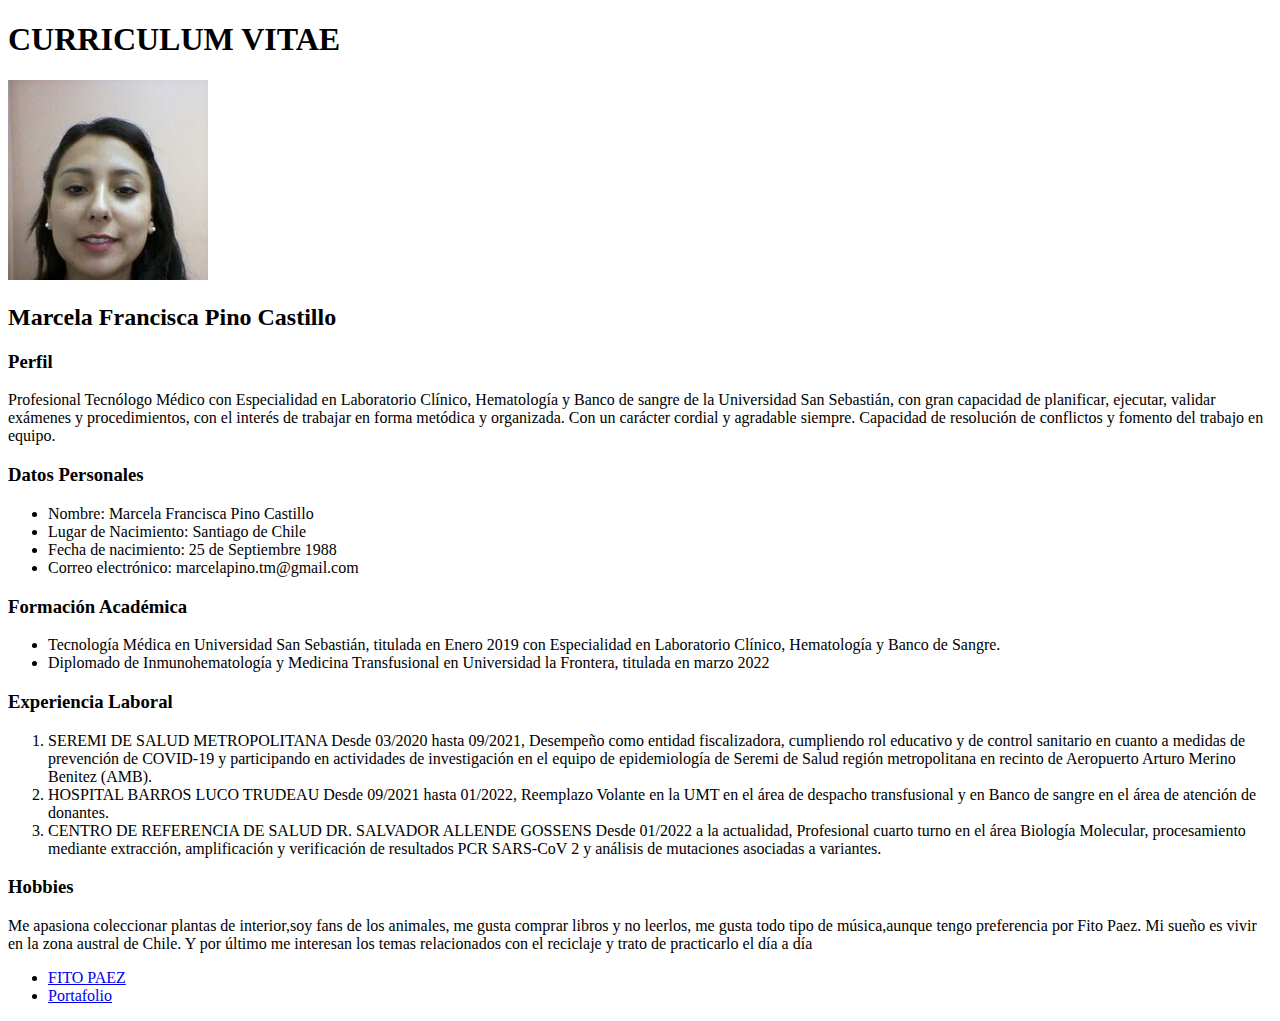
<file: Desafio 1/index.html>
<!DOCTYPE html>
<html lang="en">
<head>
    <meta charset="UTF-8">
    <meta http-equiv="X-UA-Compatible" content="IE=edge">
    <meta name="viewport" content="width=device-width, initial-scale=1.0">
    <title>CV Marcela Pino Castillo</title>
</head>
<body>
    <h1>CURRICULUM VITAE</h1>
<img src="assets/img/medium_foto_cv.jpg">
<h2>Marcela Francisca Pino Castillo</h2>
<h3>Perfil</h3>
<p>Profesional Tecnólogo Médico con
    Especialidad en Laboratorio Clínico,
    Hematología y Banco de sangre de la
    Universidad San Sebastián, con gran
    capacidad de planificar, ejecutar,
    validar exámenes y procedimientos,
    con el interés de trabajar en forma
    metódica y organizada. Con un
    carácter cordial y agradable siempre.
    Capacidad de resolución de
    conflictos y fomento del trabajo en
    equipo.</p>
<h3>Datos Personales</h3>
<ul>
    <li>Nombre: Marcela Francisca Pino Castillo</li>
    <li>Lugar de Nacimiento: Santiago de Chile</li>
    <li>Fecha de nacimiento: 25 de Septiembre 1988</li>
    <li>Correo electrónico: marcelapino.tm@gmail.com</li>
</ul>
<h3>Formación Académica</h3>
<ul>
    <li>Tecnología Médica en Universidad San Sebastián, titulada en Enero 2019
        con Especialidad en Laboratorio Clínico, Hematología y Banco de
        Sangre.</li>
<li>Diplomado de Inmunohematología y Medicina Transfusional en Universidad la Frontera, titulada en marzo 2022</li>
</ul>
<h3>Experiencia Laboral</h3>
<ol>
    <li>SEREMI DE SALUD METROPOLITANA
        Desde 03/2020 hasta 09/2021,
        Desempeño como entidad fiscalizadora, cumpliendo rol educativo y de control sanitario en cuanto a medidas de prevención de COVID-19 y participando en actividades de investigación en el equipo de epidemiología de Seremi de Salud región metropolitana en recinto de Aeropuerto Arturo Merino Benitez (AMB).</li>

<li>HOSPITAL BARROS LUCO TRUDEAU
    Desde 09/2021 hasta 01/2022,
    Reemplazo Volante en la UMT en el área de despacho transfusional y en Banco de sangre en el área de atención de donantes.</li>

<li>CENTRO DE REFERENCIA DE SALUD DR. SALVADOR ALLENDE GOSSENS
    Desde 01/2022 a la actualidad,
    Profesional cuarto turno en el área Biología Molecular, procesamiento mediante extracción, amplificación y verificación de resultados PCR SARS-CoV 2 y análisis de mutaciones asociadas a variantes.</li>
</ol>

<h3>Hobbies</h3>
<p>Me apasiona coleccionar plantas de interior,soy fans de los animales, me gusta comprar libros y no leerlos, me gusta todo tipo de música,aunque tengo preferencia por Fito Paez.
Mi sueño es vivir en la zona austral de Chile. Y por último me interesan los temas relacionados con el reciclaje y trato de practicarlo el día a día </p>
<ul>
    <li><a href="https://www.fitopaezmusica.com/"> FITO PAEZ</a> </li>
    <li><a href="file:///C:/Users/marce/Documents/CURSO%20DESAFIO%20LATAM/HTML/Desafio%20N1/1/portafolio.html">Portafolio</a></li>

</ul>
    
</body>
</html>
</file>
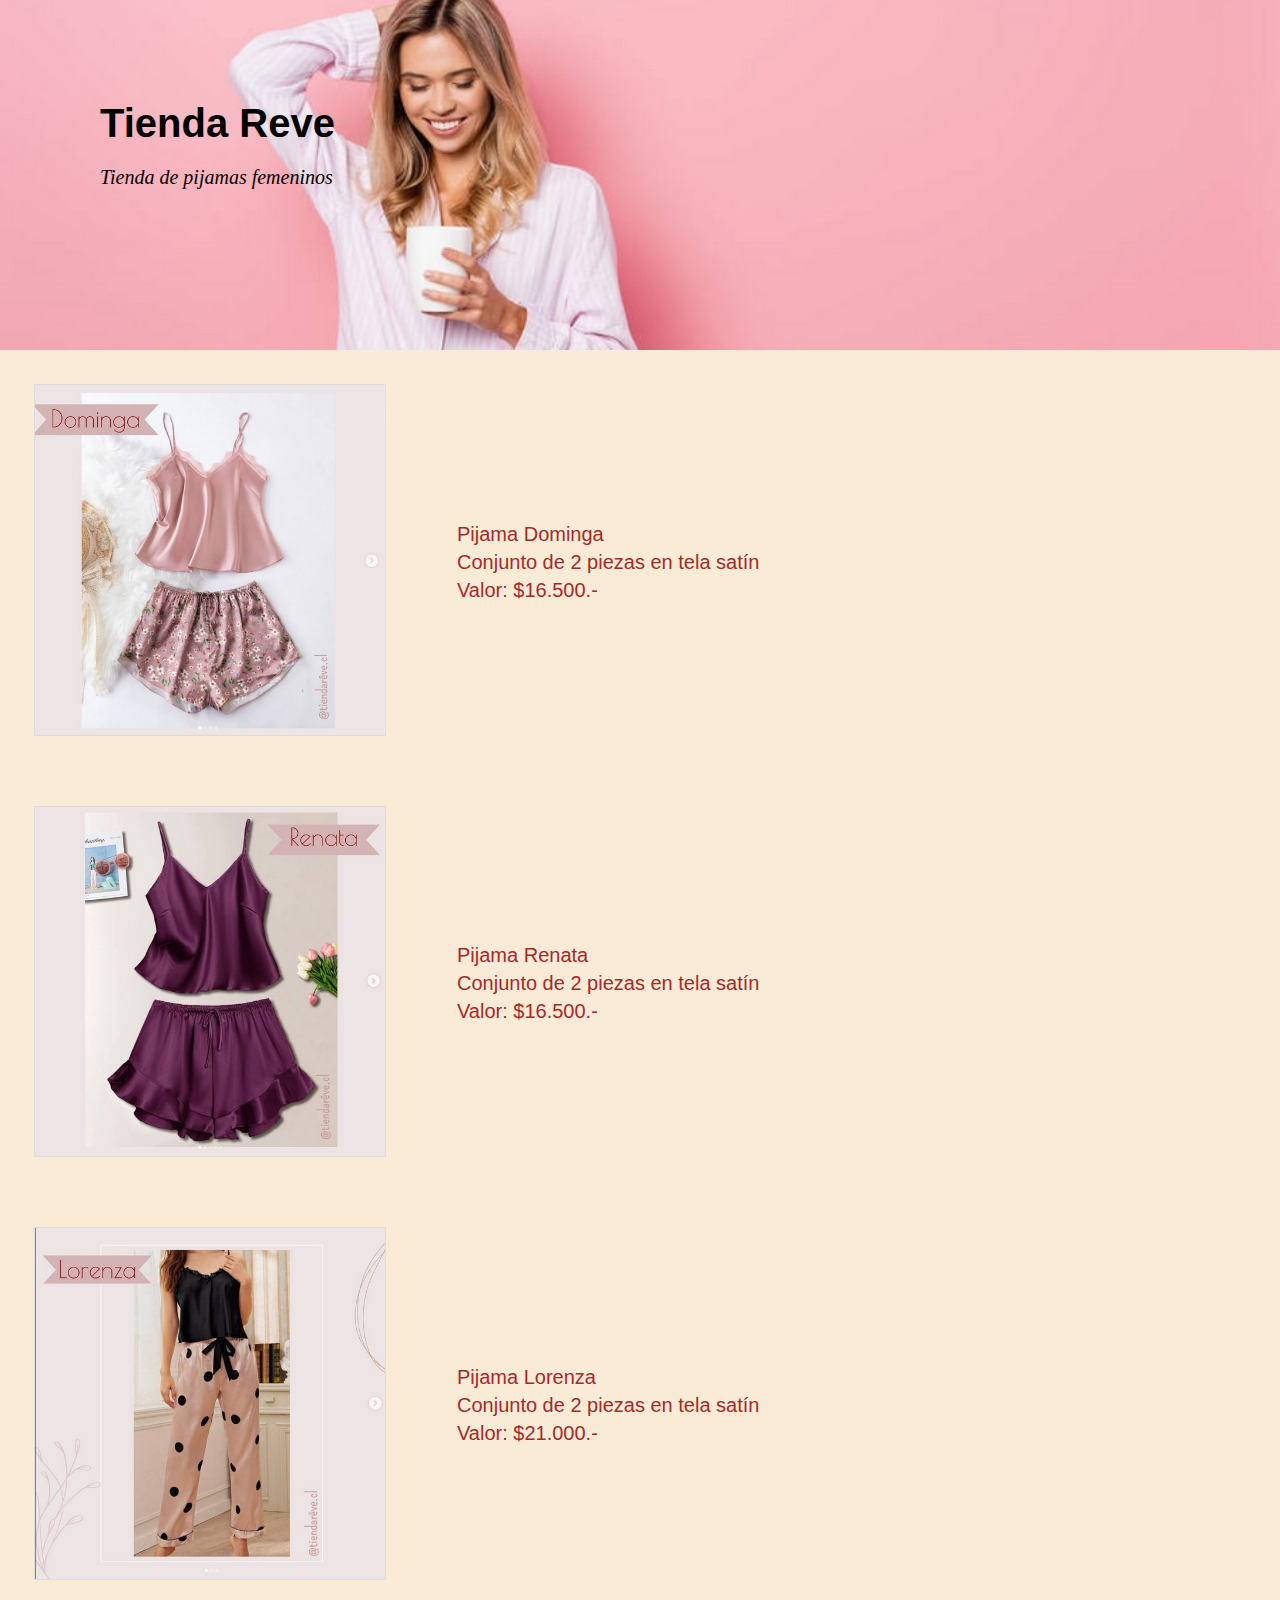
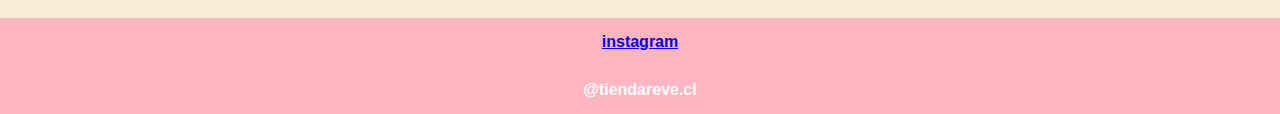
<file: Desafio 2 css/index.html>
<!DOCTYPE html>
<html lang="en">
<head>
    <meta charset="UTF-8">
    <meta http-equiv="X-UA-Compatible" content="IE=edge">
    <meta name="viewport" content="width=device-width, initial-scale=1.0">
    <link rel="stylesheet" href="assets/css/normalize.css">
    <link rel="stylesheet" href="assets/css/style.css">
    <link rel="icon" type="image/png" href="assets/img/icono.jpg">
    <title>Tienda Reve</title>
</head>
<body>

<div class="header">
    <h1>Tienda Reve</h1>
    <p>Tienda de pijamas femeninos </p>
    </div>
    <div class="products">
        <table>
        <tr>
        <td>
        <img src="assets/img/pijama dominga.jpg" alt="imagen pijama domingo" />
        </td>
        <td>
        <p>Pijama Dominga 
        <p>Conjunto de 2 piezas en tela satín</p>
        <p>Valor: $16.500.-</p>
        </td>
        </tr>
        <tr>
        <td>
        <img src="assets/img/pijama renata.jpg" alt="imagen pijama renata" />
        </td>
        <td>
        <p>Pijama Renata</p>
        <p>Conjunto de 2 piezas en tela satín</p>
        <p>Valor: $16.500.-</p>
        </td>
        </tr>
        <tr>
        <td>
        <img src="assets/img/pijama lorenza.jpg" alt="imagen pijama lorenza" />
        </td>
        <td>
        <p>Pijama Lorenza</p>
        <p>Conjunto de 2 piezas en tela satín</p>
        <p>Valor: $21.000.-</p>
        </td>
        </tr>
        </table>
        </div>

    <div class="footer">
        <a href="https://www.instagram.com/tiendareve.cl/">instagram</a>
        <li>@tiendareve.cl</li>
    </div> 

</body>
</html>
</file>
<file: Desafio 2 css/assets/css/style.css>
body {
    font-family: 'Lucida Sans', 'Lucida Sans Regular', 'Lucida Grande', 'Lucida Sans Unicode',
    Geneva, Verdana, sans-serif;
    }
.header {
    height: 10em;
    padding: 5em;
    font-size: 20px;
    height: 150px;
    background-image: url("../img/fondo.jpg");
    background-size: cover;
    background-position: center;
    }
.header h1 {margin: 0px; font-family: 'Trebuchet MS', 'Lucida Sans Unicode', 'Lucida Grande', 'Lucida Sans', Arial, sans-serif;
}
.header p {font-family:Georgia, 'Times New Roman', Times, serif;
font-style: oblique;}
.products{width: 100%;
    margin: auto; background-color:antiquewhite;
    }
.products td {
        width: 50%;
        padding: 2em;
        }
.products img {
        width: 350px;
        border: solid 1px #ddd;
        }
.products p {
font-family: 'Trebuchet MS', 'Lucida Sans Unicode', 'Lucida Grande', 'Lucida Sans', Arial, sans-serif;
margin: 5px; 
font-size: 20px;
font-style: normal;
color:brown}

.footer {
    height: 100%;
    line-height: 3em;
    background-color:lightpink;
    color: white;
    text-align: center;
    font-weight: 900;
    }
</file>
